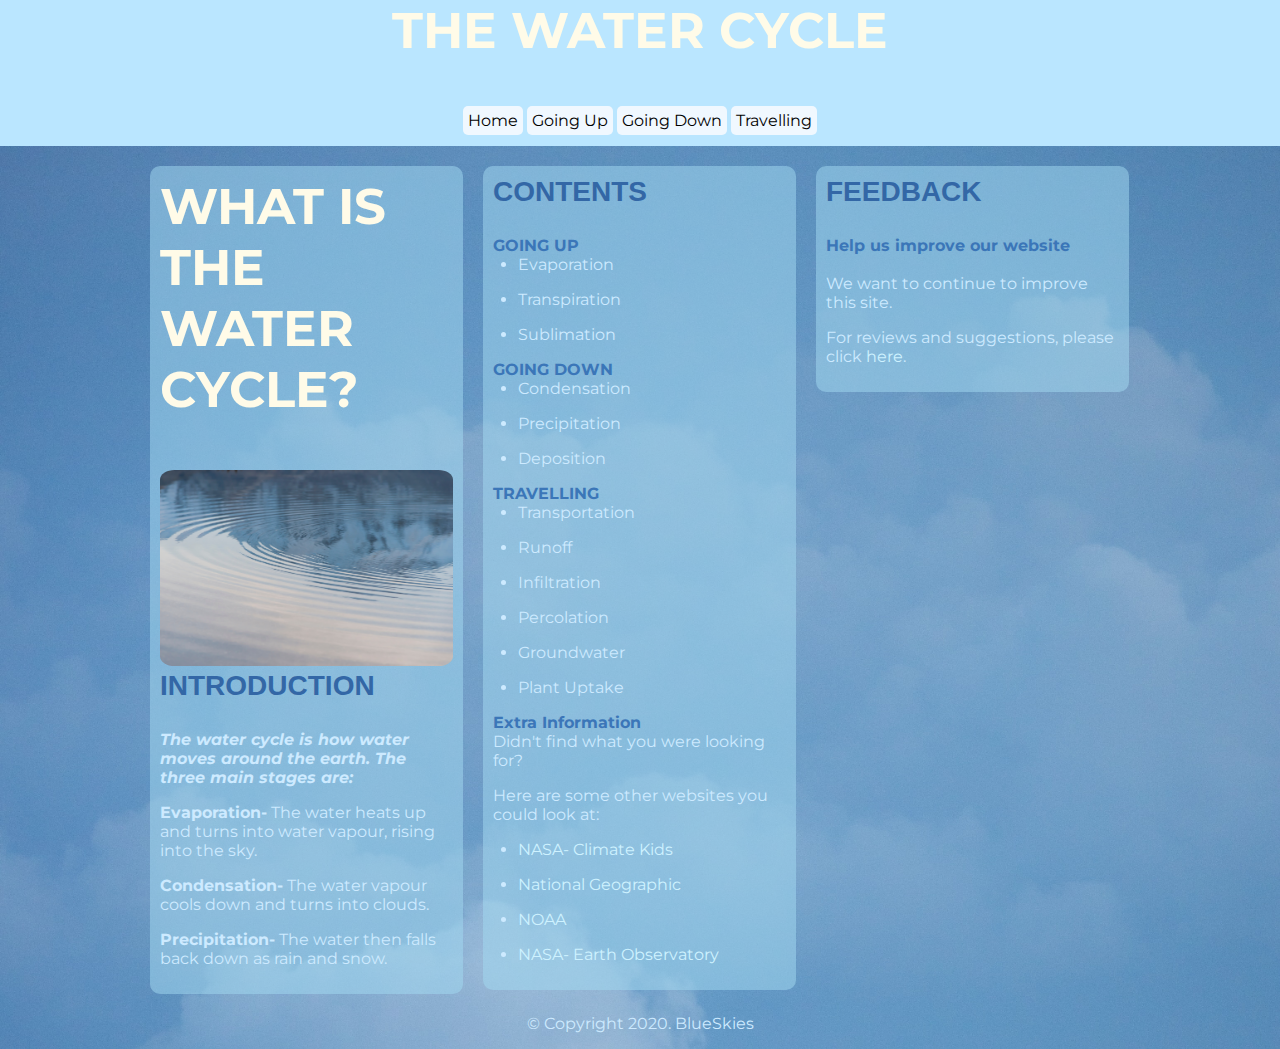
<file: index.html>
<!doctype html>
<html>
	
	<head><!--hidden info-->
		<title>The Water Cycle</title><!--title is the name of the site tab-->
		<link href="style.css" rel="stylesheet" type="text/css">
		<meta name="viewport" content="width=device-width, initial-scale=1">
		<link rel="preconnect" href="https://fonts.googleapis.com">
<link rel="preconnect" href="https://fonts.gstatic.com" crossorigin>
<link href="https://fonts.googleapis.com/css2?family=Montserrat:wght@300&display=swap" rel="stylesheet">

	</head>

	<body>
		<header>
<h1>The water cycle</h1>
<nav>
	<ul>
	<li>
		<a class="tab" href="index.html">Home</a>
	</li>
	<li>
		<a  class="tab" href="going up.html">Going Up</a>
	</li>
	<li>
		<a  class="tab" href="going down.html">Going Down</a>
	</li>
	<li>
		<a  class="tab" href="travelling.html">Travelling</a>
	</li>
	</ul>
</nav>
</header>
		<main>
	<!--main content goes here-->
<article class="item">
		<h1>What is the water cycle?</h1>
		<img src="ripple.jpg" alt="an image of ripples on water">
		<h2>Introduction</h2>
	<p><b><i>The water cycle is how water moves around the earth. The three main stages are:</i></b></p>
	<p><b>Evaporation-</b> The water heats up and turns into water vapour, rising into the sky.</p>
	<p><b>Condensation-</b> The water vapour cools down and turns into clouds.</p>
	<p><b>Precipitation-</b> The water then falls back down as rain and snow.</p>
</article>
<article class="item">
	<h2>Contents</h2>
	<h3>GOING UP</h3>
	<ul>
		<li>Evaporation</li>
		<li>Transpiration</li>
		<li>Sublimation</li>
	</ul>
	<h3>GOING DOWN</h3>
	<ul>
		<li>Condensation</li>
		<li>Precipitation</li>
		<li>Deposition</li>
	</ul>
	<h3>TRAVELLING</h3>
	<ul>
		<li>Transportation</li>
		<li>Runoff</li>
		<li>Infiltration</li>
		<li>Percolation</li>
		<li>Groundwater</li>
		<li>Plant Uptake</li>
	</ul>
	<h3>Extra Information</h3>
	<p>Didn't find what you were looking for?</p>
	<p>Here are some other websites you could look at:</p>
	<ul>
		<li><a href="https://climatekids.nasa.gov/water-cycle/">NASA- Climate Kids</a></li>
		<li><a href="https://education.nationalgeographic.org/resource/hydrologic-cycle">National Geographic</a></li>
		<li><a href="https://www.noaa.gov/education/resource-collections/freshwater/water-cycle">NOAA</a></li>
		<li><a href="https://earthobservatory.nasa.gov/features/Water">NASA- Earth Observatory</a></li>
	</ul>
</article>
<article class="item">
	<h2>feedback</h2>
	<h3>Help us improve our website</h3>
	<br>
	<p>We want to continue to improve this site.</p> 
	<p>For reviews and suggestions, please click <a href="feedback.html">here</a>.</p>
</article>
<!--end of main content-->
	</main>
<footer>
  <p>&copy; Copyright 2020. BlueSkies</p>
</footer>
</body>

</html>
</file>
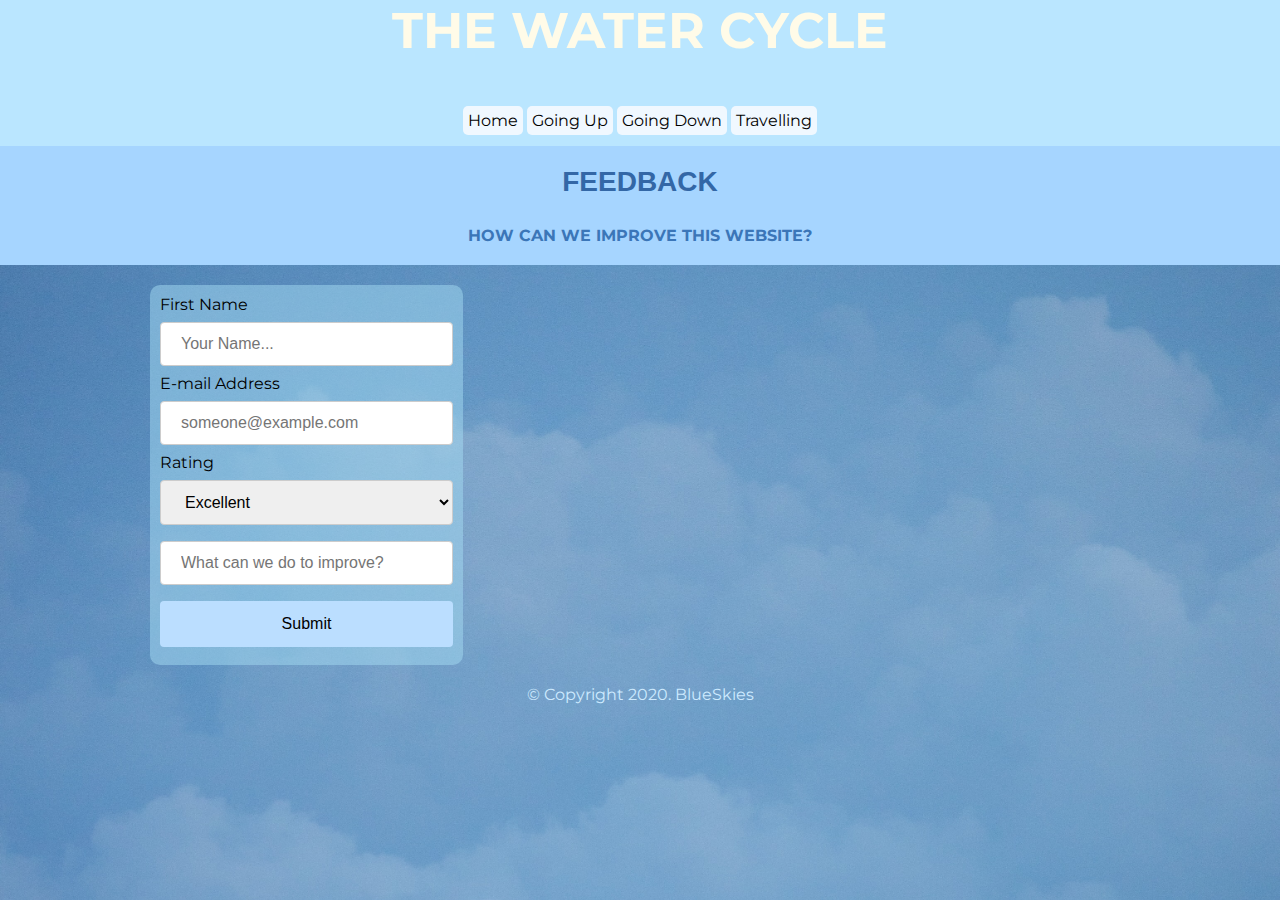
<file: feedback.html>
<!doctype html>
<html>
	
	<head><!--hidden info-->
		<title>The Water Cycle- Feedback</title><!--title is the name of the site tab-->
		<link href="style.css" rel="stylesheet" type="text/css">
		<meta name="viewport" content="width=device-width, initial-scale=1">
		<link rel="preconnect" href="https://fonts.googleapis.com">
<link rel="preconnect" href="https://fonts.gstatic.com" crossorigin>
<link href="https://fonts.googleapis.com/css2?family=Montserrat:wght@300&display=swap" rel="stylesheet">

	</head>

	<body>
		<header>
<h1>the water cycle</h1>
<nav>
	<ul>
	<li>
		<a  class="tab" href="index.html">Home</a>
	</li>
	<li>
		<a  class="tab" href="going up.html">Going Up</a>
	</li>
	<li>
		<a  class="tab" href="going down.html">Going Down</a>
	</li>
	<li>
		<a  class="tab" href="travelling.html">Travelling</a>
	</li>
	</ul>
</nav>
</header>
		<!--divider(currently orange)-->
		<div class="processsect">
			<h2>feedback</h2>
			<h3>HOW CAN WE IMPROVE THIS WEBSITE?</h3>
		</div>
		<main>
	<!--main content goes here-->
	<article class="item">
			<form action="/actionpage.php">
				<label for="fname">First Name</label>
				<input type="text" id="fname" name="firstname" placeholder="Your Name...">
				
				<label for="email">E-mail Address</label>
				<input type= "text" id="email" name="emailaddress" placeholder="someone@example.com">
				
				<label for="rating">Rating</label>
				<select id="rating" name="rating">
					<option value="excellent">Excellent</option>
					<option value="verygood">Very Good</option>
					<option value="good">Good</option>
					<option value="neutral">Neutral</option>
					<option value="mediocre">Mediocre</option>
					<option value="poor">Poor</option>
					<option value="verypoor">Very Poor</option>
					
				<label for="feedback">Feedback</label>
				<input type= "text" id="feedback" name="feedback" placeholder="What can we do to improve?">
				</select>
				
				<input type="submit" value="Submit">
			</form>
		</article>
			
			
<!--end of main content-->
	</main>
<footer>
	<p>&copy; Copyright 2020. BlueSkies</p>
</footer>
</body>

</html>
</file>
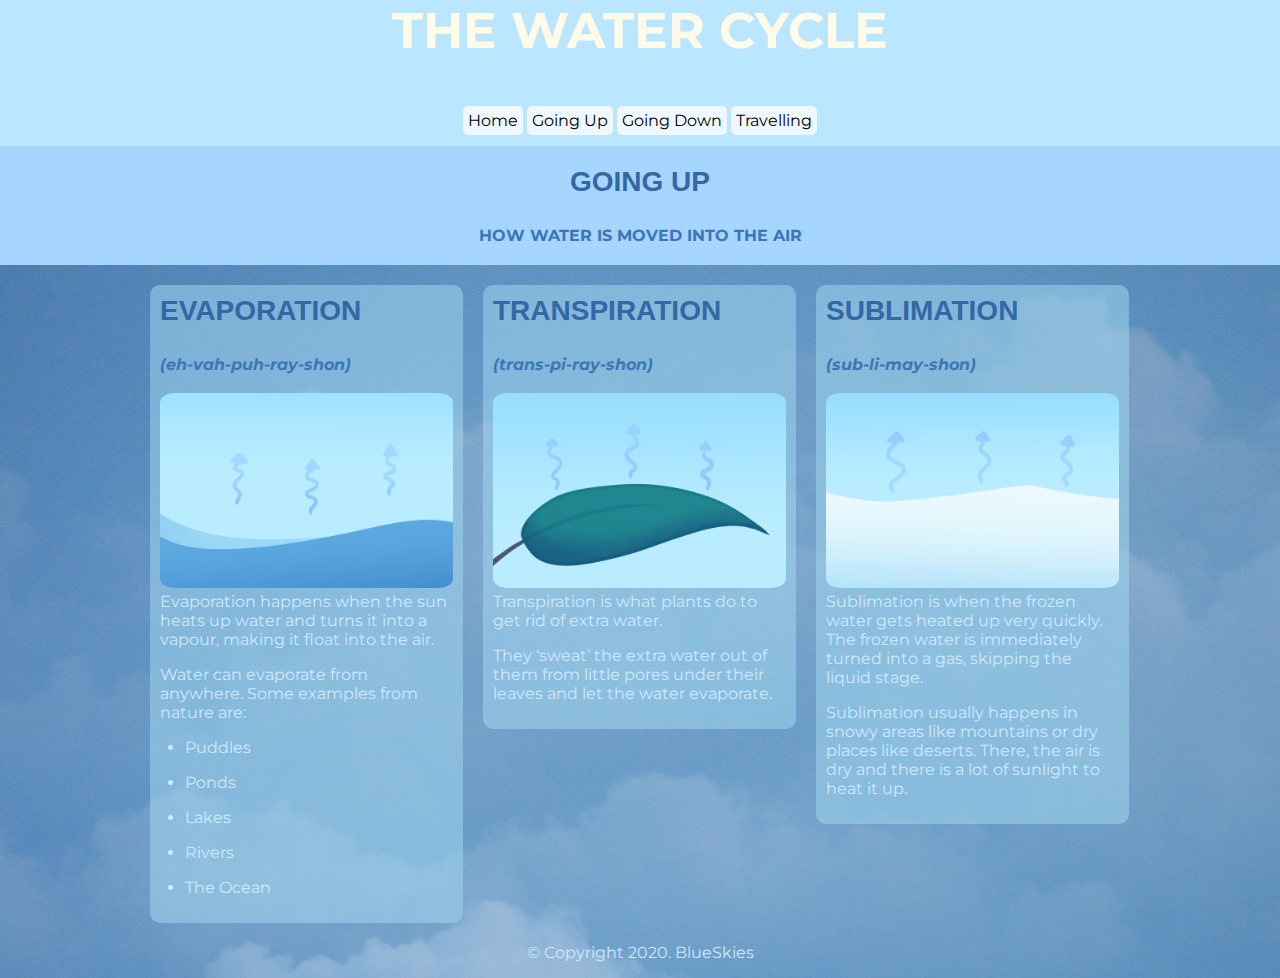
<file: going up.html>
<!doctype html>
<html>
	
	<head><!--hidden info-->
		<title>The Water Cycle- Going Up</title><!--title is the name of the site tab-->
		<link href="style.css" rel="stylesheet" type="text/css">
		<meta name="viewport" content="width=device-width, initial-scale=1">
		<link rel="preconnect" href="https://fonts.googleapis.com">
<link rel="preconnect" href="https://fonts.gstatic.com" crossorigin>
<link href="https://fonts.googleapis.com/css2?family=Montserrat:wght@300&display=swap" rel="stylesheet">

	</head>
	<body>
		<header>
<h1>the water cycle</h1>
<nav>
	<ul>
	<li>
		<a  class="tab" href="index.html">Home</a>
	</li>
	<li>
		<a  class="tab" href="going up.html">Going Up</a>
	</li>
	<li>
		<a  class="tab" href="going down.html">Going Down</a>
	</li>
	<li>
		<a  class="tab" href="travelling.html">Travelling</a>
	</li>
	</ul>
</nav>
</header>
		<!--divider(currently orange)-->
		<div class="processsect">
			<h2>going up</h2>
			<h3>HOW WATER IS MOVED INTO THE AIR</h3>
		</div>
		<main>
	<!--main content goes here-->
<article class="item">
		<h2>Evaporation</h2>
		<h3><i>(eh-vah-puh-ray-shon)</i></h3>
	<br><!--creates a space-->
		<img src="evaporation.png" alt="water with arrows mobving up to represent evaporating vapour">
		<p>Evaporation happens when the sun heats up water and turns it into a vapour, making it float into the air.</p>
		<p>Water can evaporate from anywhere. Some examples from nature are:</p>
		<ul>
		<li>Puddles</li>
		<li>Ponds</li>
		<li>Lakes</li>
		<li>Rivers</li>
		<li>The Ocean</li>
		</ul>
</article>
<article class="item">
	<h2>Transpiration</h2>
	<h3><i>(trans-pi-ray-shon)</i></h3>
	<br>
		<img src="transpiration.png" alt="a leaf with arrows moving up to represent vapour evaporating from it">
		<p>Transpiration is what plants do to get rid of extra water. </p>
		<p>They ‘sweat’ the extra water out of them from little pores under their leaves and let the water evaporate.</p>
</article>
<article class="item">
	<h2>Sublimation</h2>
	<h3><i>(sub-li-may-shon)</i></h3>
	<br>
		<img src="sublimation.png" alt="snow with arrows moving up represent the vapour evaporating">
		<p>Sublimation is when the frozen water gets heated up very quickly. The frozen water is immediately turned into a gas, skipping the liquid stage.</p>
		<p>Sublimation usually happens in snowy areas like mountains or dry places like deserts. There, the air is dry and there is a lot of sunlight to heat it up.</p>
</article>
<!--end of main content-->
	</main>
<footer>
	<p>&copy; Copyright 2020. BlueSkies</p>
</footer>
</body>

</html>
</file>
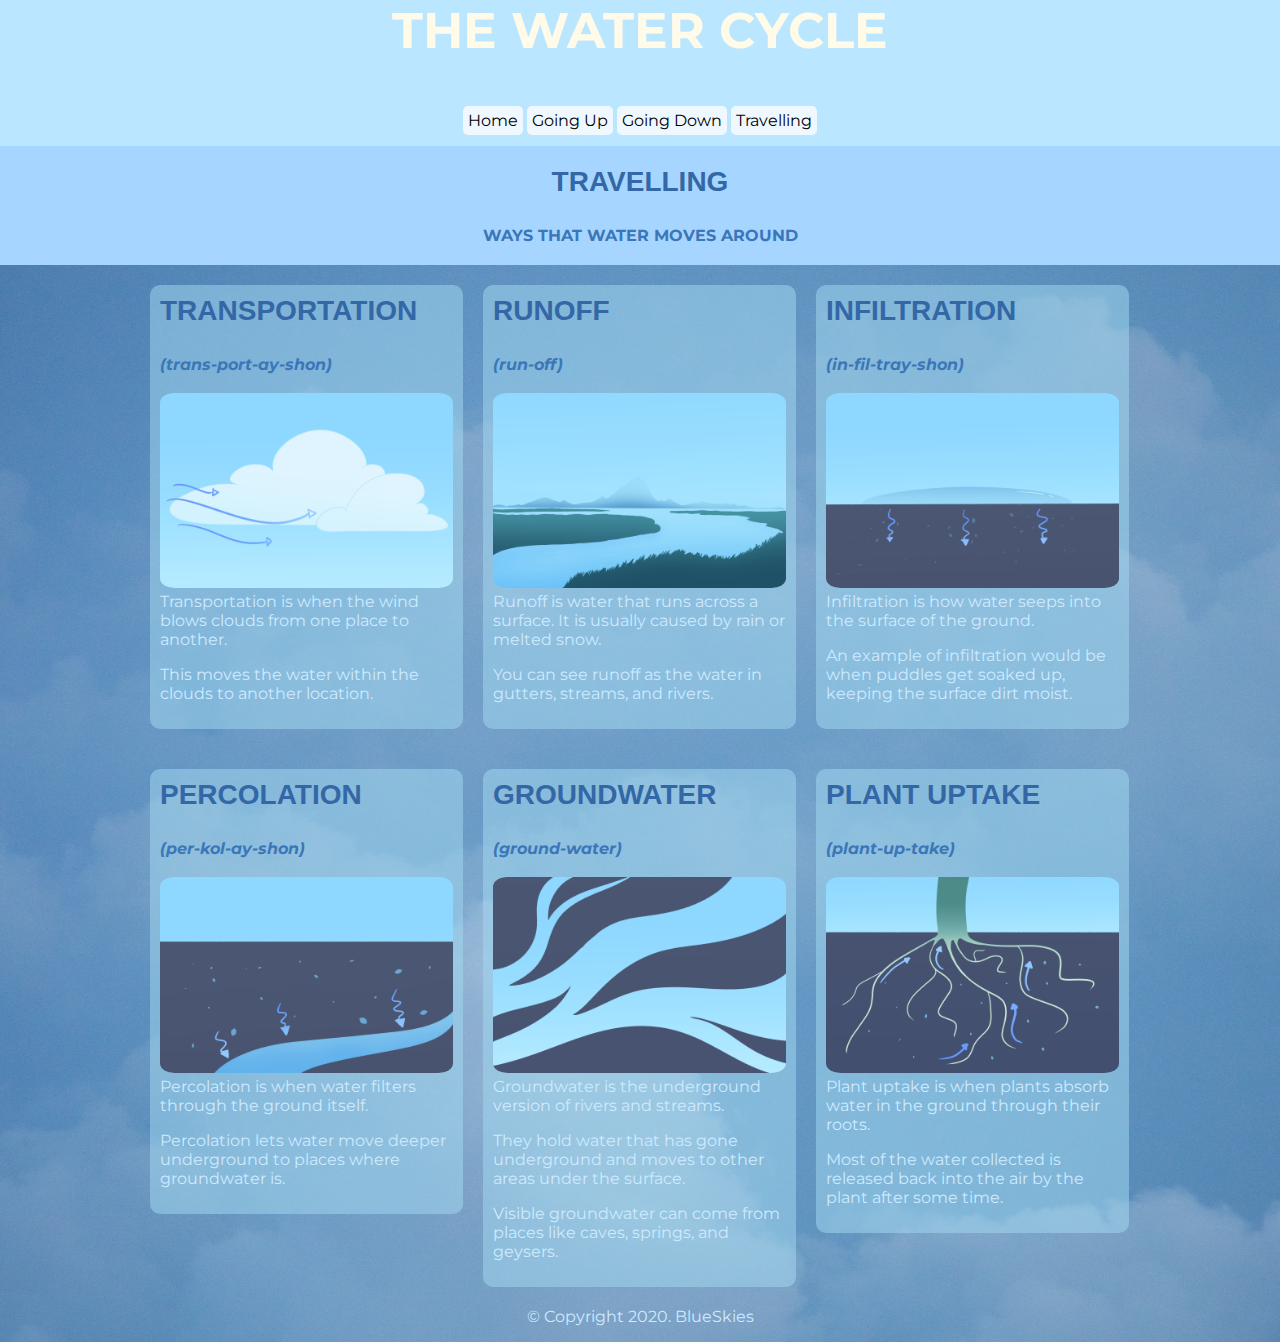
<file: travelling.html>
<!doctype html>
<html>
	
	<head><!--hidden info-->
		<title>The Water Cycle -Travelling</title><!--title is the name of the site tab-->
		<link href="style.css" rel="stylesheet" type="text/css">
		<meta name="viewport" content="width=device-width, initial-scale=1">
		<link rel="preconnect" href="https://fonts.googleapis.com">
<link rel="preconnect" href="https://fonts.gstatic.com" crossorigin>
<link href="https://fonts.googleapis.com/css2?family=Montserrat:wght@300&display=swap" rel="stylesheet">

	</head>

	<body>
		<header>
<h1>The water cycle</h1>
<nav>
	<ul>
	<li>
		<a  class="tab" href="index.html">Home</a>
	</li>
	<li>
		<a  class="tab" href="going up.html">Going Up</a>
	</li>
	<li>
		<a  class="tab" href="going down.html">Going Down</a>
	</li>
	<li>
		<a  class="tab" href="travelling.html">Travelling</a>
	</li>
	</ul>
</nav>
</header>
		<!--divider(currently orange, change in style css)-->
		<div class="processsect">
			<h2>travelling</h2>
			<h3>WAYS THAT WATER MOVES AROUND</h3>
		</div>
		<main>
		<!--main content goes here-->
		<article class="item">
		<h2>transportation</h2>
		<h3><i>(trans-port-ay-shon)</i></h3>
		<br>
		<img src="transportation.png" alt="image of clouds being pushed by wind">
		<p>Transportation is when the wind blows clouds from one place to another.</p>
		<p>This moves the water within the clouds to another location.</p>
</article>
<article class="item">
		<h2>runoff</h2>
		<h3><i>(run-off)</i></h3>
		<br>
		<img src="runoff.png" alt="image of river surrounded by grass and small mountains in the distance">
		<p>Runoff is water that runs across a surface. It is usually caused by rain or melted snow.</p>
		<p>You can see runoff as the water in gutters, streams, and rivers.</p>
</article>
<article class="item">
		<h2>infiltration</h2>
		<h3><i>(in-fil-tray-shon)</i></h3>
		<br>
		<img src="infiltration.png" alt="image of a puddle of water with arrows indicating the water moving into the surface of the soil">
		<p>Infiltration is how water seeps into the surface of the ground.</p>
		<p>An example of infiltration would be when puddles get soaked up, keeping the surface dirt moist.</p>
</article>
<article class="item">
		<h2>percolation</h2>
		<h3><i>(per-kol-ay-shon)</i></h3>
		<br>
		<img src="percolation.png" alt="image of small amounts of water which follow the arrows indicating towards a stream of groundwater.">
		<p>Percolation is when water filters through the ground itself.</p>
	<p>Percolation lets water move deeper underground to places where groundwater is.</p>
</article>
<article class="item">
		<h2>groundwater</h2>
		<h3><i>(ground-water)</i></h3>
		<br>
		<img src="groundwater.png" alt="an image of several streams of groundwater connecting to eachother">
		<p>Groundwater is the underground version of rivers and streams.</p>
		<p> They hold water that has gone underground and moves to other areas under the surface.</p>
		<p>Visible groundwater can come from places like caves, springs, and geysers.</p>
</article>
<article class="item">
		<h2>plant uptake</h2>
		<h3><i>(plant-up-take)</i></h3>
		<br>
		<img src="plant uptake.png" alt="an image of a plant's roots in the ground, the arrows indicating how the water in the soil is taken through the roots">
		<p>Plant uptake is when plants absorb water in the ground through their roots.</p>
		<p>Most of the water collected is released back into the air by the plant after some time.</p>
</article>
		<!--end of main content-->
		</main>
			<footer>
				<p>&copy; Copyright 2020. BlueSkies</p>
			</footer>
	</body>

</html>
</file>
<file: style.css>
/*always comment what you are doing*/
*{
	/* CSS reset */
	margin:0;
	padding:0;
	box-sizing: border-box;
	font-size:16px;
}

/* CSS reset- images */
img,
iframe {
	max-width: 100%;
	height: auto;
/* so that aspect ratio is kept even if height is declared in markup*/
	border: 0;
/*this stops a border if the the image is inside a link*/
}

/*styling html*/
body {
	font-family:'Montserrat', sans-serif;
}
/*some base styles for major elements*/
/*background colour defaults
Note that HTML and CSS use Americsn spelling (color not colour). 
The most common way we reference colours: name: <black>, hex: <#000000> or RGB: rgb<0,0,0>, */
body {
	background-color: lightcyan;
	}
header {
	background-color: rgba(186,230,255,1.00);
	}
/*note that if we want a number of different elements to have the same style, we just comma separate them.*/
header, footer {
	text-align: center;
	}

/*TYPOGRAPHY*/
h1 {
	font-size:50px;
	color: #FFFBE8;
	text-transform: uppercase;
	}
h2 {
	font-size:28px;
	color: #3367A6;
	font-family: 'Lato', sans-serif;
	text-transform: uppercase;
	}
h3 {
	color: #3B76B8;
	}
p, li {
	color: #CDEAFF;
	}
h1,h2,p,li {
	padding-bottom: 1em;
			}

/*Highlighting content*/
.item {
	background-color: rgba(182,213,255,0.56);
	padding:1%;
	margin:1%;
	margin-bottom: 20px;
	margin-top: 20px;
	border-radius: 10px;
}

main {
/*there's rarely any time you should set an explicit width. always use max-width whenever possible.*/
	max-width: 1000px;
/*change to 1000px and see what happens with the responsive*/
	margin-left: auto;
	margin-right: auto;
}

/*styling unordered list*/
.item li{
	margin-left: 25px;
}
blockquote {
	text-transform:uppercase;
	font-style: italic;
}

/*styling the navigation*/
nav{
	text-align: center;
}
nav li {
	display: inline-block;
}
/* nav li a, or nav a ?? */
nav a {
	background: aliceblue;/*button colour*/
	color: black;/*text colour*/
	padding: 5px;
	text-decoration: none;
	border-radius: 5px;
}
/*when you hover over the buttons at the top, they will change to this colour*/
nav a:hover {
	background: #FFDFAA;
}
body {
	background-color: lightcyan;
	background-image: url(skyBG.jpg);
	background-repeat: no-repeat;
	background-size: cover;
	/*note the background will turn to background-colour if no image is displayed.*/
}


/*for the form on the feedback page*/
input[type=text], select {
	width: 100%;
	padding: 12px 20px;
	margin: 8px 0;
	display: inline-block;
	border: 1px solid #ccc;
	border-radius: 4px;
	box-sizing:border-box;
}

input[type=submit] {
	width: 100%;
	background-color: #BBDEFF;
	colour: #DCF1FF;
	padding: 14px 20px;
	margin: 8px 0;
	border: none;
	border-radius: 4px;
	cursor: pointer;
}
	
	input[type=submit]:hover {
		background-color: #FFE3A5;
}
	
	div {
		border-radius: 5px;
		background-color: #f2f2f2;
		padding: 20px;
}


/* mEdia Query- Responsive*/
@media screen and (min-width: 500px){
	body{
		background-color: skyblue;
		font-family: 'Montserrat', sans-serif;
	}

.item{
	background-color: rgba(182,213,255,0.56);
	}
h2{
	font-family: 'arial', regular;	
	}
}

@media screen and (min-width: 768px){
	body{
		background-color: lightblue;
		background-image: url("skyBG.jpg");
		background-repeat: no-repeat;
		background-size: cover;
	}
	.item {
		width: 31.3%;
		background-color: rgba(162,217,241,0.51); float: left;
	}
	footer{
		color: white;
		clear: both;
	}
}


/*descriptor section*/
.processsect{
	position: relative;
	border-radius: 0;
	text-align: center;
	background:#A6D5FF;
}

/*rounding images*/
img {
	border-radius: 5%;
}


/*link colour, part below affects hover*/
a {
    color: #CEF2FF;
    text-decoration: none;
}

a hover {
	cursor: pointer;
}
</file>
